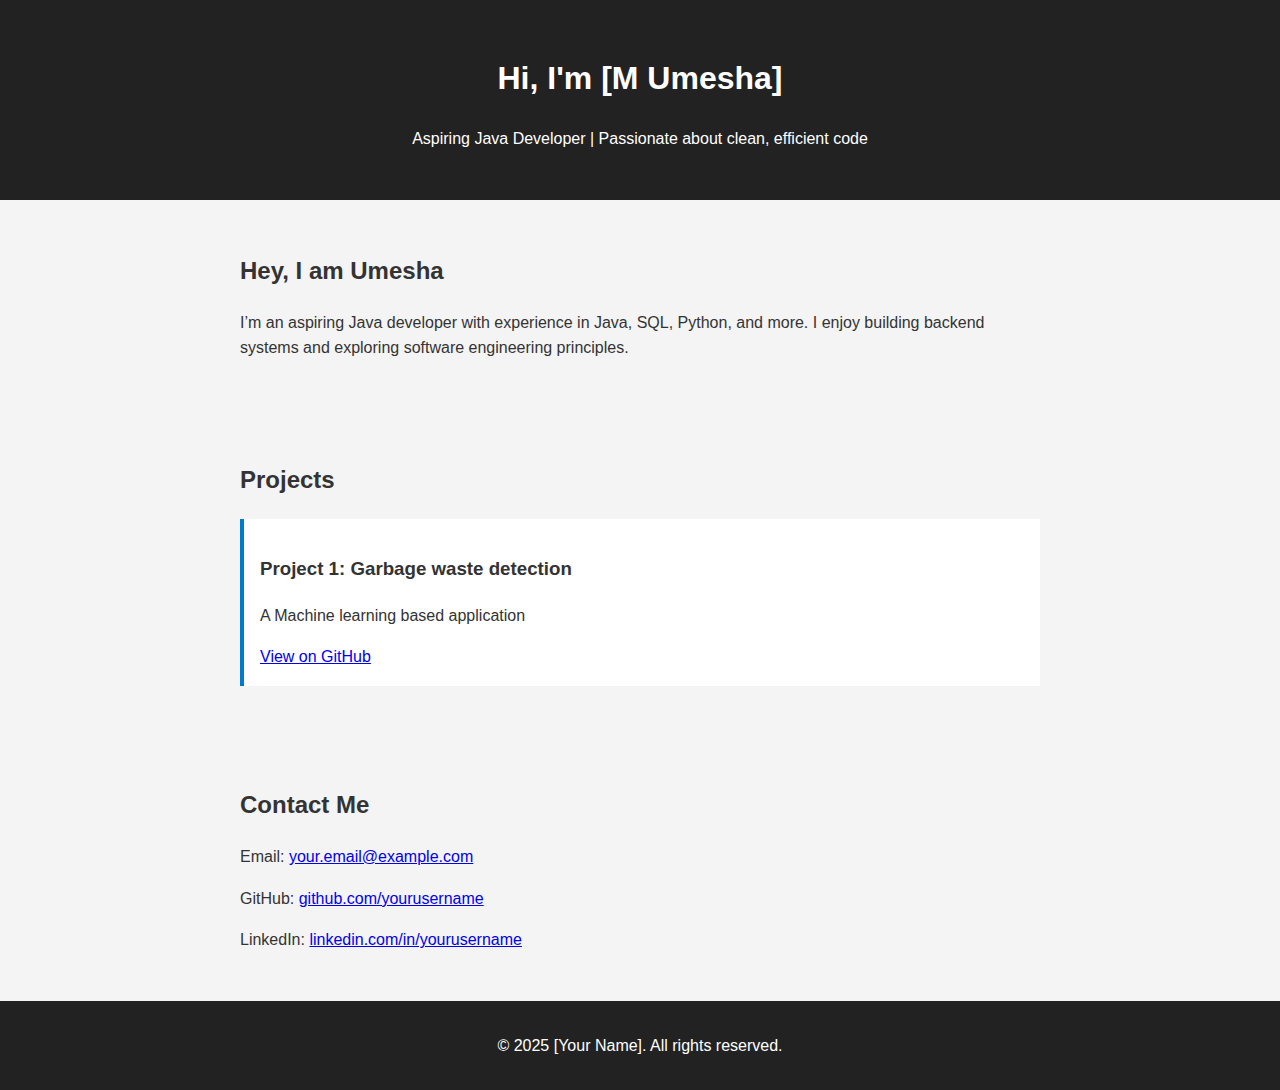
<file: index.html>
<!DOCTYPE html>
<html lang="en">
<head>
  <meta charset="UTF-8" />
  <meta name="viewport" content="width=device-width, initial-scale=1.0" />
  <title>My Java Developer Portfolio</title>
  <link rel="stylesheet" href="style.css" />
</head>
<body>
  <header>
    <h1>Hi, I'm [M Umesha]</h1>
    <p>Aspiring Java Developer | Passionate about clean, efficient code</p>
  </header>

  <section id="about">
    <h2>Hey, I am Umesha</h2>
    <p>I’m an aspiring Java developer with experience in Java, SQL, Python, and more. I enjoy building backend systems and exploring software engineering principles.</p>
  </section>

  <section id="projects">
    <h2>Projects</h2>
    <div class="project">
      <h3>Project 1: Garbage waste detection</h3>
      <p>A Machine learning based application</p>
      <a href="https://github.com/yourusername/project-repo" target="_blank">View on GitHub</a>
    </div>
    <!-- Add more projects here -->
  </section>

  <section id="contact">
    <h2>Contact Me</h2>
    <p>Email: <a href="umeshaummi75@gmai.com">your.email@example.com</a></p>
    <p>GitHub: <a href="https://github.com/ummi534" target="_blank">github.com/yourusername</a></p>
    <p>LinkedIn: <a href="https://linkedin.com/in/umesha-ummi-20837a350" target="_blank">linkedin.com/in/yourusername</a></p>
  </section>

  <footer>
    <p>© 2025 [Your Name]. All rights reserved.</p>
  </footer>
</body>
</html>
</file>
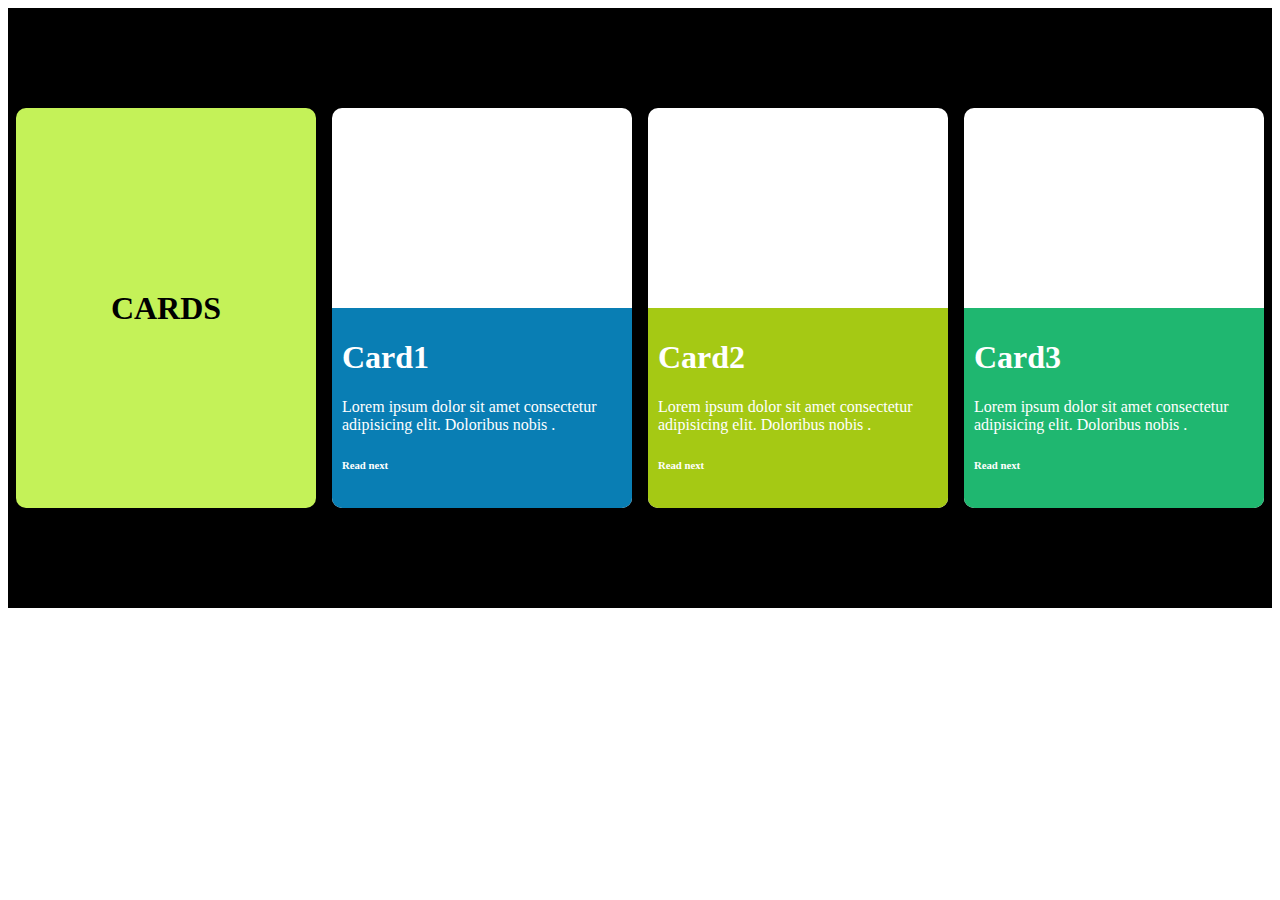
<file: c.html>
<!DOCTYPE html>
<html lang="en">
<head>
    <meta charset="UTF-8">
    <meta name="viewport" content="width=device-width, initial-scale=1.0">
    <title>Document</title>
    <style>
        #container{
            height: 600px;
            width: 100%;
            background-color: black;
            display: flex;
            justify-content: space-around;
            align-items: center;
        }
            #first{
                height: 400px;
                width: 300px;
                background-color:rgb(196, 242, 88) ;
                display: flex;
                justify-content: center;
                align-items: center;
                border-radius: 10px;
            }   
            #second{
                height: 400px;
                width: 300px;
                background-color:white ;
                border-radius: 10px;
            }
            #third{
                height: 400px;
                width: 300px;
                background-color:white ;
                border-radius: 10px;
            }
            #fourth{
                height: 400px;
                width: 300px;
                background-color:white ;
                border-radius: 10px;
            }
            #demo1{
                height: 200px;
                width: 300px;
                background-image: url("https://cdn.pixabay.com/photo/2024/08/11/19/24/sunset-8962131_1280.jpg");
                background-repeat: no-repeat;
                background-size: 300px 200px;
                border-radius: 10px 10px 0px 0px;
            }
            #demo2{
                height: 200px;
                width: 300px;
                background-image: url("https://cdn.pixabay.com/photo/2017/06/03/08/10/queenstown-2368191_1280.jpg");
                background-repeat: no-repeat;
                background-size: 300px 200px;
                border-radius: 10px 10px 0px 0px;
            }
            #demo3{
                height: 200px;
                width: 300px;
                background-image: url("https://media.istockphoto.com/id/502780150/photo/lone-tree-lake-wanaka-new-zealand.jpg?s=1024x1024&w=is&k=20&c=FpTYboaUnnza-n210Citzky1fkV5HWQlFMD-PjSlbxk=");
                background-repeat: no-repeat;
                background-size: 300px 200px;
                border-radius: 10px 10px 0px 0px;
            }
            #card1{
                height: 180px;
                width: 280px;
                color: white;
                background-color: rgb(9, 126, 180);
                padding: 10px;
                border-radius: 0px 0px 10px 10px;
            }
            #card2{
                height: 180px;
                width: 280px;
                color: white;
                background-color: rgb(165, 201, 20);
                padding: 10px;
                border-radius: 0px 0px 10px 10px;
            }
            #card3{
                height: 180px;
                width: 280px;
                color: white;
                background-color: rgb(31, 183, 112);
                padding: 10px;
                border-radius: 0px 0px 10px 10px;
            }
    </style>
</head>
<body>
    <div id="container">
        <div id="first">
            <h1>CARDS</h1>   
        </div>
        <div id="second">
            <div id="demo1"></div>
            <div id="card1">
                <h1>Card1</h1>
                <p>Lorem ipsum dolor sit amet consectetur adipisicing elit. Doloribus nobis .</p>
                <h6>Read next</h6>
            </div>
        </div>
        <div id="third">
            <div id="demo2"></div>
            <div id="card2">
                <h1>Card2</h1>
                <p>Lorem ipsum dolor sit amet consectetur adipisicing elit. Doloribus nobis .</p>
                <h6>Read next</h6>
            </div>
        </div>
        <div id="fourth">
            <div id="demo3"></div>
            <div id="card3">
                <h1>Card3</h1>
                <p>Lorem ipsum dolor sit amet consectetur adipisicing elit. Doloribus nobis .</p>
                <h6>Read next</h6>
            </div>
        </div>
    </div>
</body>
</html>
</file>
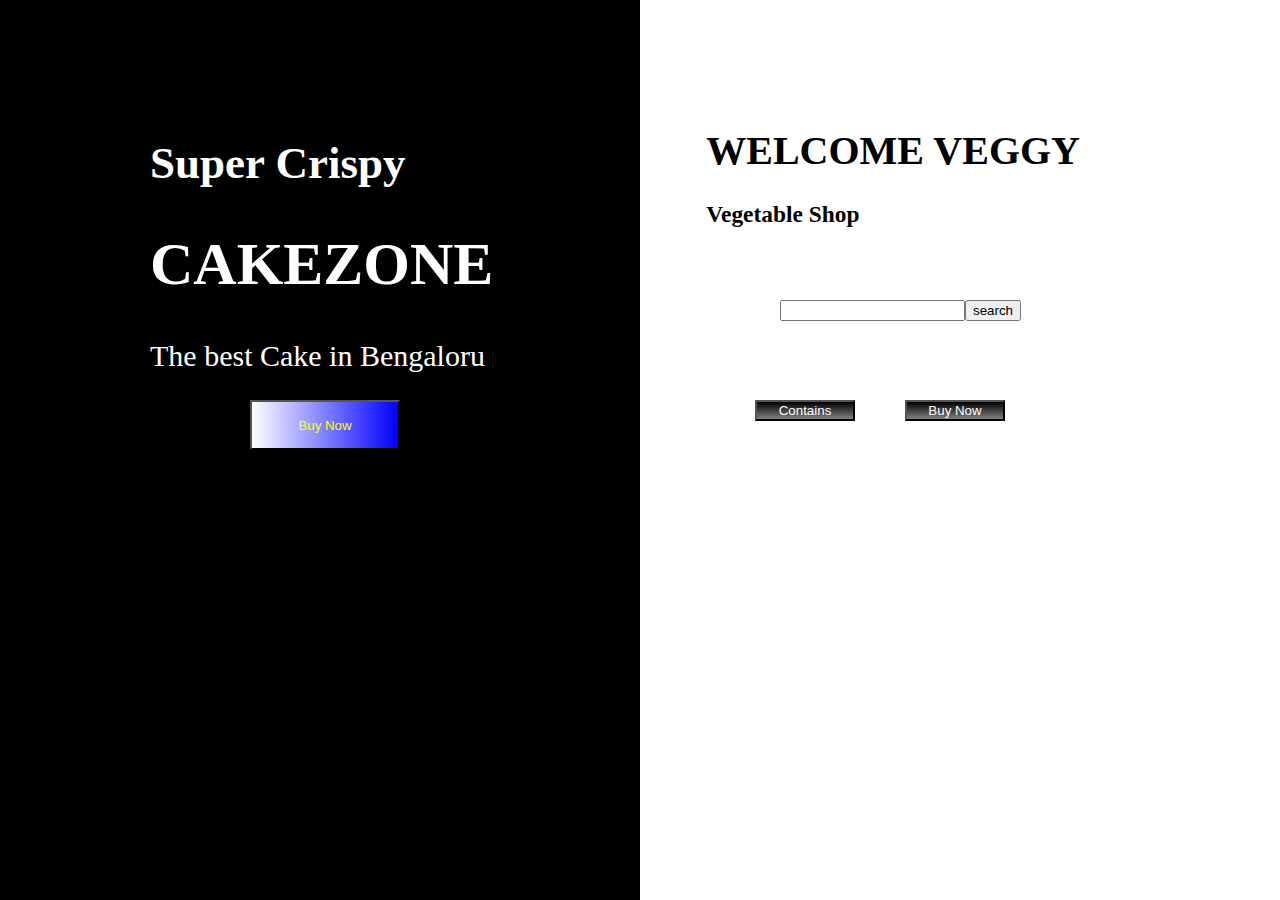
<file: work.html>
<!DOCTYPE html>
<html lang="en">
<head>
    <meta charset="UTF-8">
    <meta name="viewport" content="width=device-width, initial-scale=1.0">
    <title>Document</title>
    <link rel="stylesheet" href="work.css">
</head>
<body>
    <div id="a">
    <h2>Super Crispy</h2>
    <h1>CAKEZONE</h1>
    <P>The best Cake in Bengaloru</P>
</div>
    <div>
        <button id="btn1">Buy Now</button>
    </div>
    <div id="b">
        <h1>WELCOME VEGGY</h1>
        <h3>Vegetable Shop</h3>
    </div>
    <div id="c">
        <input type="text" placeholder="">
        <button id="btn2">search</button>
    </div>
    <div id="btn3">
        <button class="a">Contains</button>
        <button class="a">Buy Now</button>
    </div>
</body>
</html>
</file>
<file: style.css>
body {
    font-family: Arial, sans-serif;
    margin: 0;
    padding: 0;
    line-height: 1.6;
    background-color: #f4f4f4;
    color: #333;
  }
  
  header {
    background-color: #222;
    color: white;
    padding: 2rem;
    text-align: center;
  }
  
  section {
    padding: 2rem;
    max-width: 800px;
    margin: auto;
  }
  
  .project {
    background-color: white;
    padding: 1rem;
    margin-bottom: 1rem;
    border-left: 4px solid #007acc;
  }
  
  footer {
    text-align: center;
    padding: 1rem;
    background-color: #222;
    color: white;
  }
</file>
<file: work.css>
body{
    background-image: linear-gradient(to right,black 0%,black 50%,white 50%,white);
}
#btn1{
    background-image: linear-gradient(to right,white,blue);
    color: yellow;
    position: absolute;
    top: 400px;
    left: 250px;
    height: 50px;
    width: 150px;

}
#a{
    color: white;
    position: absolute;
    top: 100px;
    left: 150px;
    font-size: 30px;
}
#b{
    color: black;
    position: absolute;
    top: 100px;
    right: 200px;
    font-size: 20px;
}
#c{
    
    position: absolute;
    top: 300px;
    right: 300px;
    width: 200px;
    display: flex;
    justify-content: space-around;
}
#btn3{
    position: absolute;
    top: 400px;
    right: 250px;
    width: 300px;
    display: flex;
    justify-content: space-around;
   
}
.a{
    background-image: linear-gradient(black,gray);
    color: white;
    width: 100px;
}
</file>
